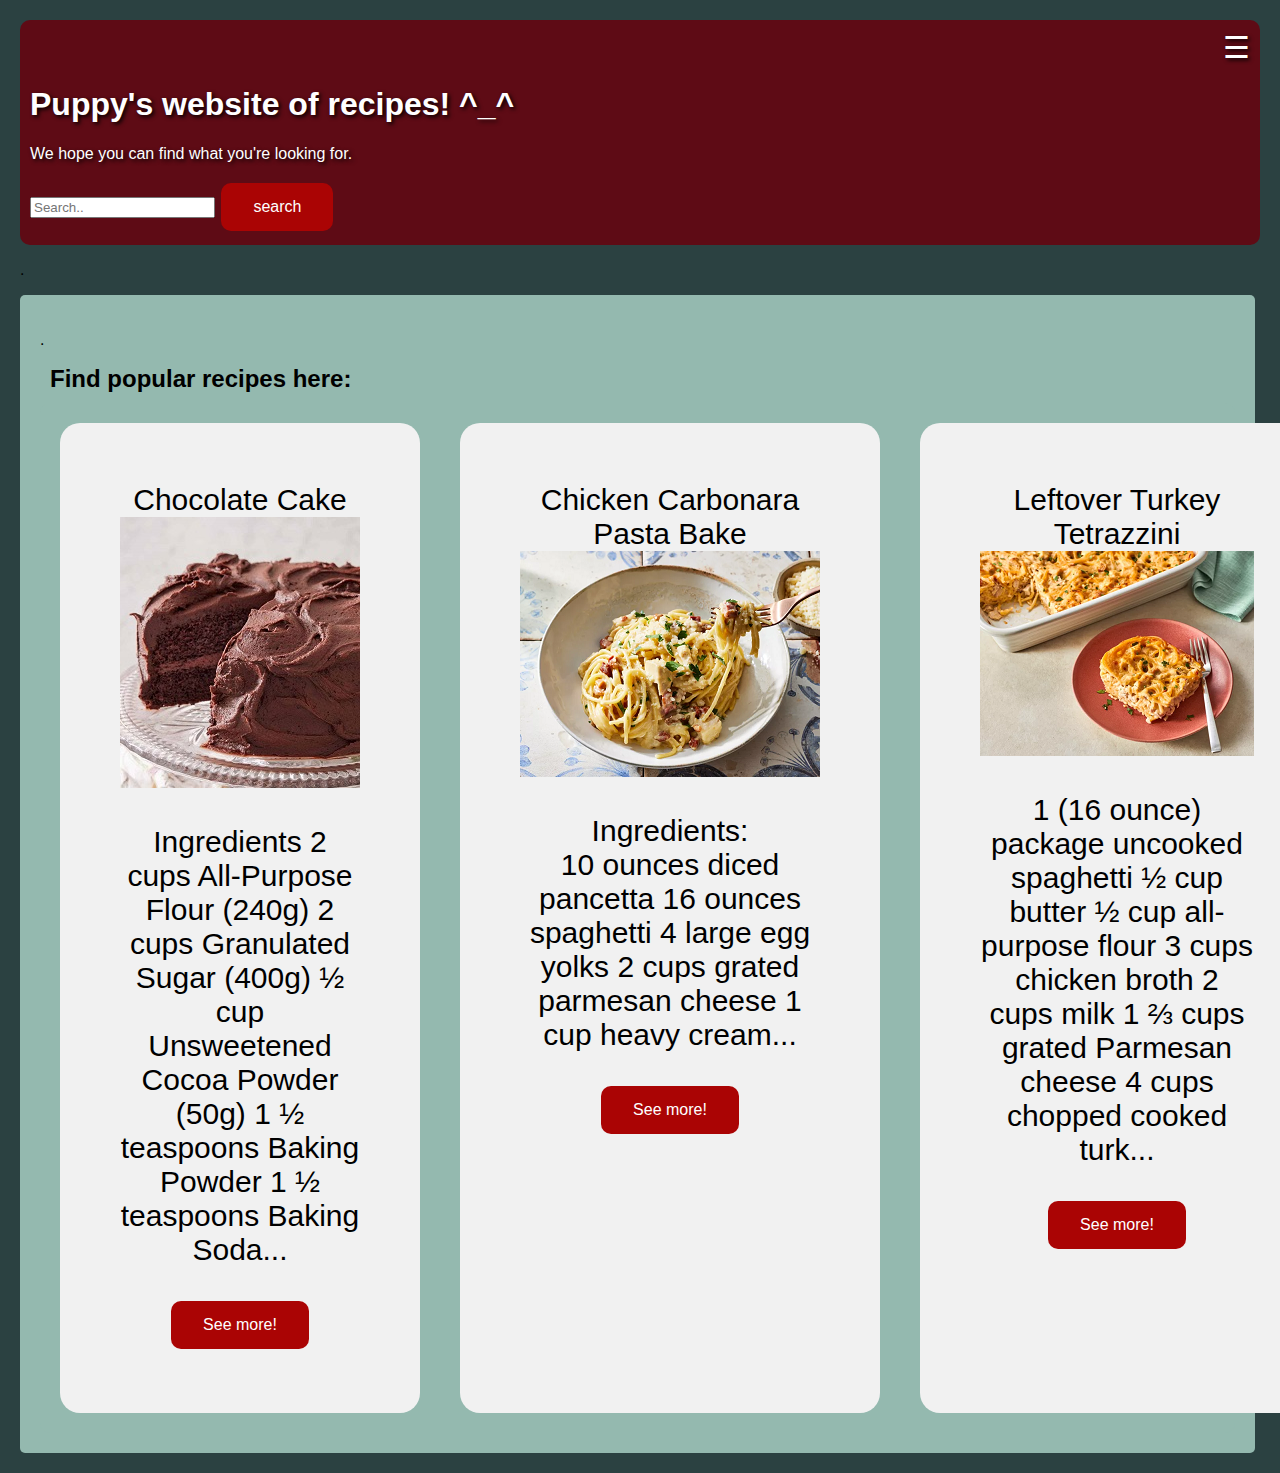
<file: index.html>
<!DOCTYPE html>
<html lang="en">
<head>
    <meta charset="UTF-8">
    <meta name="viewport" content="width=device-width, initial-scale=1.0">
    <link rel="stylesheet" href="style.css">
   
    <title>Recipes</title>
</head>
<body>
    <div class="FUCK-THIS">
<div id="mySidenav" class="sidenav">
    <a href="javascript:void(0)" class="closebtn" onclick="closeNav()">&times;</a>
    <a href="#Login" onclick="location.href='LoginPart.html'">Login</a>
    <a href="#Filter" onclick="location.href='Filter.html'">Filtering</a>
    <a href="#aboutUs" onclick="location.href= 'aboutUs.html'">About Us!</a>
    <a href="#Contact" onclick="location.href='Contact.html'">Contact</a>
  </div>
  </div>
    <header>
    
        <div class="FUCK-THIS">
        <span style="font-size:30px;cursor:pointer" onclick="openNav()">&#9776;</span>
        </div>
        <h1>Puppy's website of recipes! ^_^</h1>
        <p>We hope you can find what you're looking for.</p>
        <div id="search">
        <input type="text" placeholder="Search.." name="search-input">
        <button type="submit" class="search-button">search</button>
        </div>
        

    </header>
    <section>
        <p>.</p>
       
    </section>
    <script>
        function openNav() {
          document.getElementById("mySidenav").style.width = "250px";
        }
        
        function closeNav() {
          document.getElementById("mySidenav").style.width = "0";
        }
        
        </script>
       
       <section class="section1">
        <p>.</p>
        <h2>Find popular recipes here:</h2>
        <div class="flex-container">
            <div>Chocolate Cake
                <img src="Chocolate-Cake-R-Blog-1.jpg" alt="">
                <p>Ingredients
                    2 cups
                    All-Purpose Flour  (240g)
                    2 cups
                    Granulated Sugar  (400g)
                    ½ cup
                    Unsweetened Cocoa Powder  (50g)
                    1 ½ teaspoons
                    Baking Powder
                    1 ½ teaspoons
                    Baking Soda...
                    </p>
                <button id="myButton1" onclick="location.href='destination.html'">See more!</button>
            </div>
            <div>Chicken Carbonara Pasta Bake
                <img src="yumyummms.png" alt="">
                <p>Ingredients: 
                    <br>
                    10 ounces diced pancetta
                    16 ounces spaghetti
                    4 large egg yolks
                    2 cups grated parmesan cheese
                    1 cup heavy cream...
                </p>
                <button id="myButton2" onclick="location.href='destination2.html'">See more!</button>
            </div>
            <div>Leftover Turkey Tetrazzini
                <img src="yimm.png" alt="">
                <p>1 (16 ounce) package uncooked spaghetti
                    ½ cup butter
                    ½ cup all-purpose flour
                    3 cups chicken broth
                    2 cups milk
                    1 ⅔ cups grated Parmesan cheese
                    4 cups chopped cooked turk...</p>
                
                <button id="myButton2" onclick="location.href='destination3.html'">See more!</button>
            </div>
        </div>
        <script>
            document.getElementById("myButton1").onclick = function () {
    window.location.href = "destination.html";

    };
        </script>
       </section>
</body>
</html>
</file>
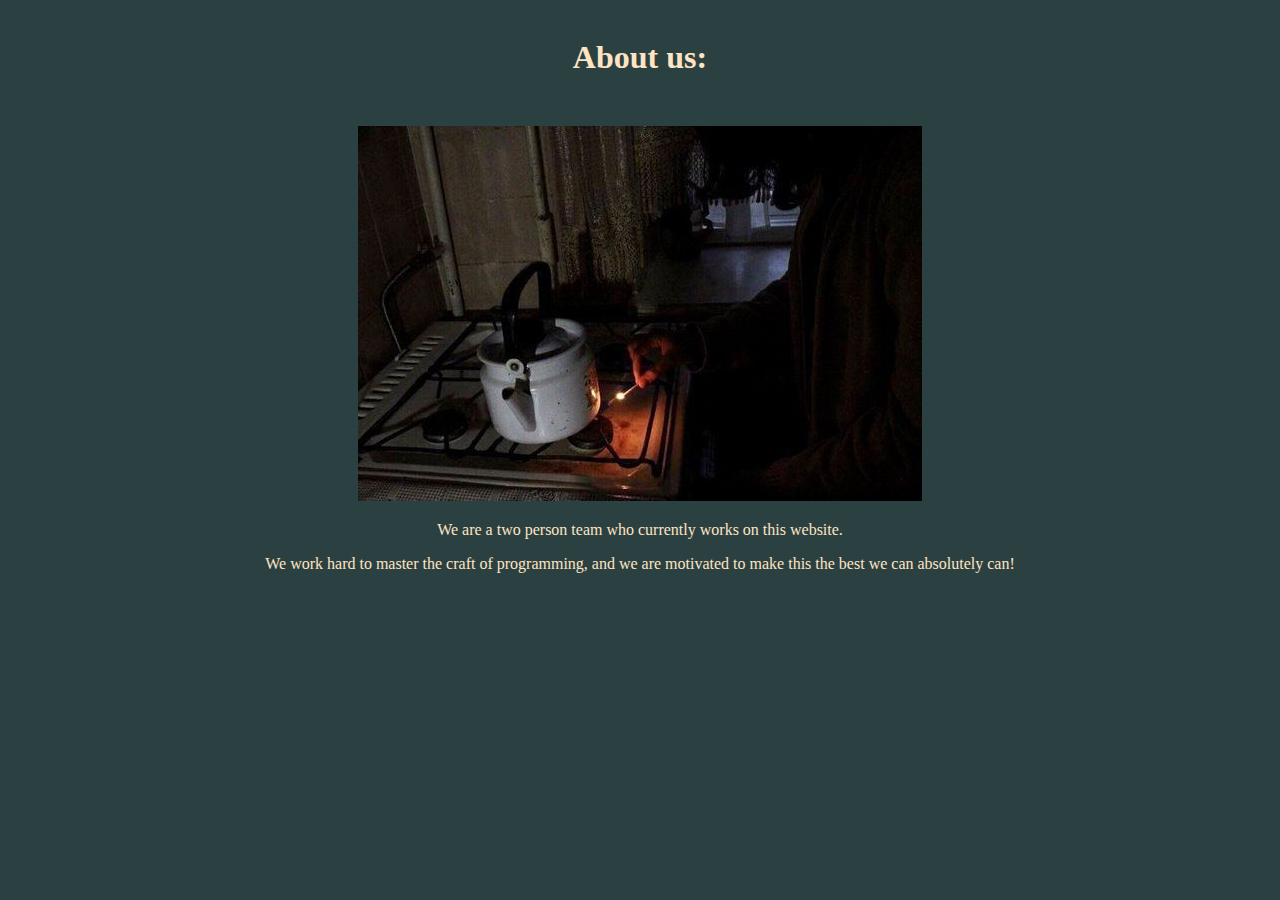
<file: aboutUs.html>
<!DOCTYPE html>
<html lang="en">
<head>
    <meta charset="UTF-8">
    <meta name="viewport" content="width=device-width, initial-scale=1.0">
    <link rel="stylesheet" href="aboutUs.css">
    <title>About us!</title>
</head>
<body>
    <header>
    <h1>About us:</h1>
    </header>
    <br>
    <img src="coolImage.jpg" alt="There should be an image here!!">
    <p>We are a two person team who currently works on this website.</p>
    <p>We work hard to master the craft of programming, and we are motivated to make this the best we can absolutely can!</p>
</body>
</html>
</file>
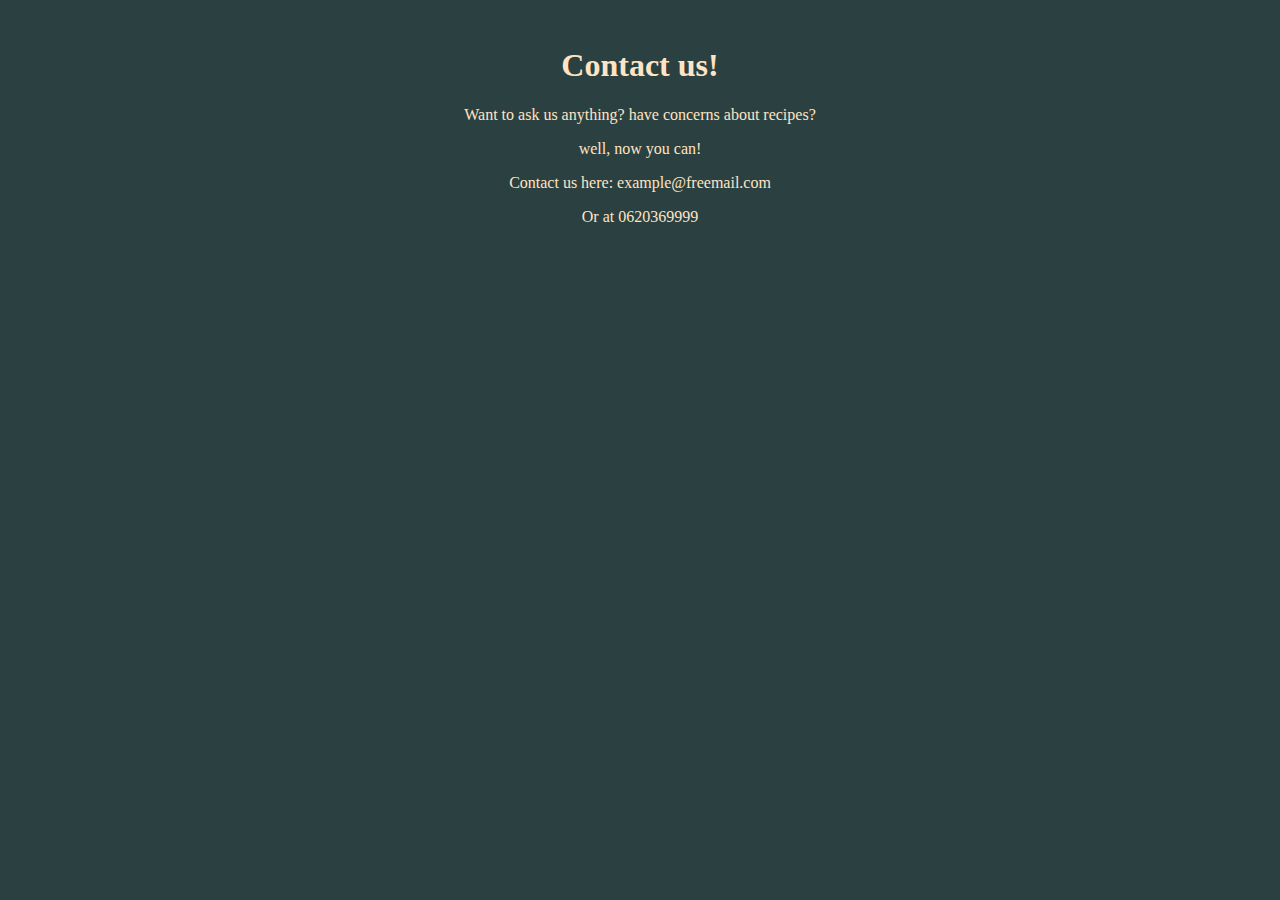
<file: Contact.html>
<!DOCTYPE html>
<html lang="en">
<head>
    <meta charset="UTF-8">
    <meta name="viewport" content="width=device-width, initial-scale=1.0">
    <link rel="stylesheet" href="contactUs.css">
    <title>Contact us</title>
</head>
<body>
    <br>
    <h1>Contact us!</h1>
   <p> Want to ask us anything? have concerns about recipes?</p>
    <p>well, now you can! </p>
    <p>Contact us here: example@freemail.com</p>
    <p>Or at 0620369999</p>
</body>
</html>
</file>
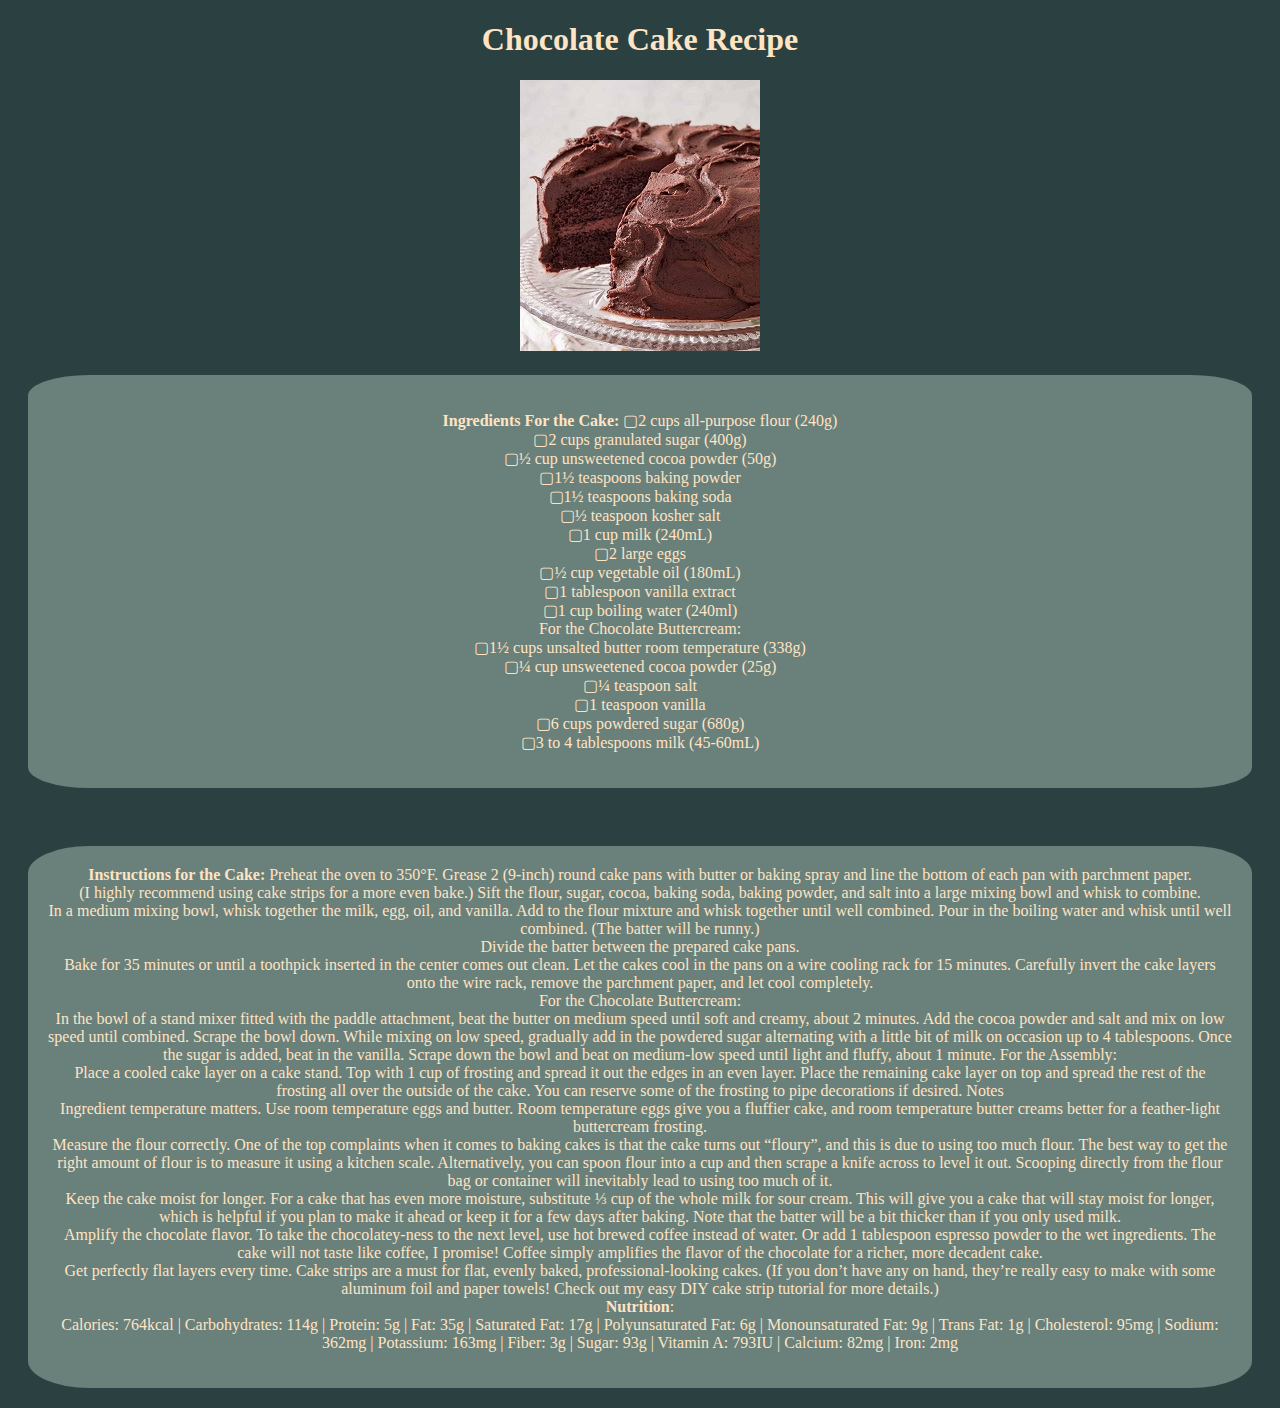
<file: destination.html>
<!DOCTYPE html>
<html lang="en">
<head>
    <meta charset="UTF-8">
    <meta name="viewport" content="width=device-width, initial-scale=1.0">
    <link rel="stylesheet" href="destination.css">
    <title>Document</title>
</head>
<body>
    <h1>Chocolate Cake Recipe</h1>
    <img src="Chocolate-Cake-R-Blog-1.jpg" alt="">
    <div id="ingredients">
    <section>
    <p> <b>Ingredients
        For the Cake:</b>
        ▢2 cups all-purpose flour (240g) <br>
        ▢2 cups granulated sugar (400g)<br>
        ▢½ cup unsweetened cocoa powder (50g)<br>
        ▢1½ teaspoons baking powder<br>
        ▢1½ teaspoons baking soda<br>
        ▢½ teaspoon kosher salt<br>
        ▢1 cup milk (240mL)<br>
        ▢2 large eggs<br>
        ▢½ cup vegetable oil (180mL)<br>
        ▢1 tablespoon vanilla extract<br>
        ▢1 cup boiling water (240ml)<br>
        For the Chocolate Buttercream:<br>
        ▢1½ cups unsalted butter room temperature (338g)<br>
        ▢¼ cup unsweetened cocoa powder (25g)<br>
        ▢¼ teaspoon salt<br>
        ▢1 teaspoon vanilla<br>
        ▢6 cups powdered sugar (680g)<br>
        ▢3 to 4 tablespoons milk (45-60mL)<br>
        </div>
    </section>
        <br>
        <section>
       <b>Instructions for the Cake: </b>
        Preheat the oven to 350°F. Grease 2 (9-inch) round cake pans with butter or baking spray and line the bottom of each pan with parchment paper. <br> (I highly recommend using cake strips for a more even bake.)
        Sift the flour, sugar, cocoa, baking soda, baking powder, and salt into a large mixing bowl and whisk to combine. <br>
        In a medium mixing bowl, whisk together the milk, egg, oil, and vanilla. Add to the flour mixture and whisk together until well combined. Pour in the boiling water and whisk until well combined. (The batter will be runny.) <br>
        Divide the batter between the prepared cake pans. <br>
        Bake for 35 minutes or until a toothpick inserted in the center comes out clean. Let the cakes cool in the pans on a wire cooling rack for 15 minutes. Carefully invert the cake layers onto the wire rack, remove the parchment paper, and let cool completely. <br>
        For the Chocolate Buttercream: <br>
        In the bowl of a stand mixer fitted with the paddle attachment, beat the butter on medium speed until soft and creamy, about 2 minutes. Add the cocoa powder and salt and mix on low speed until combined. Scrape the bowl down.
        While mixing on low speed, gradually add in the powdered sugar alternating with a little bit of milk on occasion up to 4 tablespoons. Once the sugar is added, beat in the vanilla. Scrape down the bowl and beat on medium-low speed until light and fluffy, about 1 minute.
        For the Assembly:
        <br>
        Place a cooled cake layer on a cake stand. Top with 1 cup of frosting and spread it out the edges in an even layer. Place the remaining cake layer on top and spread the rest of the frosting all over the outside of the cake. You can reserve some of the frosting to pipe decorations if desired.
        Notes
        <br>
        Ingredient temperature matters. Use room temperature eggs and butter. Room temperature eggs give you a fluffier cake, and room temperature butter creams better for a feather-light buttercream frosting.
        <br>
        Measure the flour correctly. One of the top complaints when it comes to baking cakes is that the cake turns out “floury”, and this is due to using too much flour. The best way to get the right amount of flour is to measure it using a kitchen scale. Alternatively, you can spoon flour into a cup and then scrape a knife across to level it out. Scooping directly from the flour bag or container will inevitably lead to using too much of it. <br>

        Keep the cake moist for longer. For a cake that has even more moisture, substitute ⅓ cup of the whole milk for sour cream. This will give you a cake that will stay moist for longer, which is helpful if you plan to make it ahead or keep it for a few days after baking. Note that the batter will be a bit thicker than if you only used milk. <br>
        Amplify the chocolate flavor. To take the chocolatey-ness to the next level, use hot brewed coffee instead of water. Or add 1 tablespoon espresso powder to the wet ingredients. The cake will not taste like coffee, I promise! Coffee simply amplifies the flavor of the chocolate for a richer, more decadent cake. <br>
        Get perfectly flat layers every time. Cake strips are a must for flat, evenly baked, professional-looking cakes. (If you don’t have any on hand, they’re really easy to make with some aluminum foil and paper towels! Check out my easy DIY cake strip tutorial for more details.) <br>
        <b>Nutrition</b>:
        <br>
        Calories: 764kcal | Carbohydrates: 114g | Protein: 5g | Fat: 35g | Saturated Fat: 17g | Polyunsaturated Fat: 6g | Monounsaturated Fat: 9g | Trans Fat: 1g | Cholesterol: 95mg | Sodium: 362mg | Potassium: 163mg | Fiber: 3g | Sugar: 93g | Vitamin A: 793IU | Calcium: 82mg | Iron: 2mg</p>
    </section>
</body>
</html>
</file>
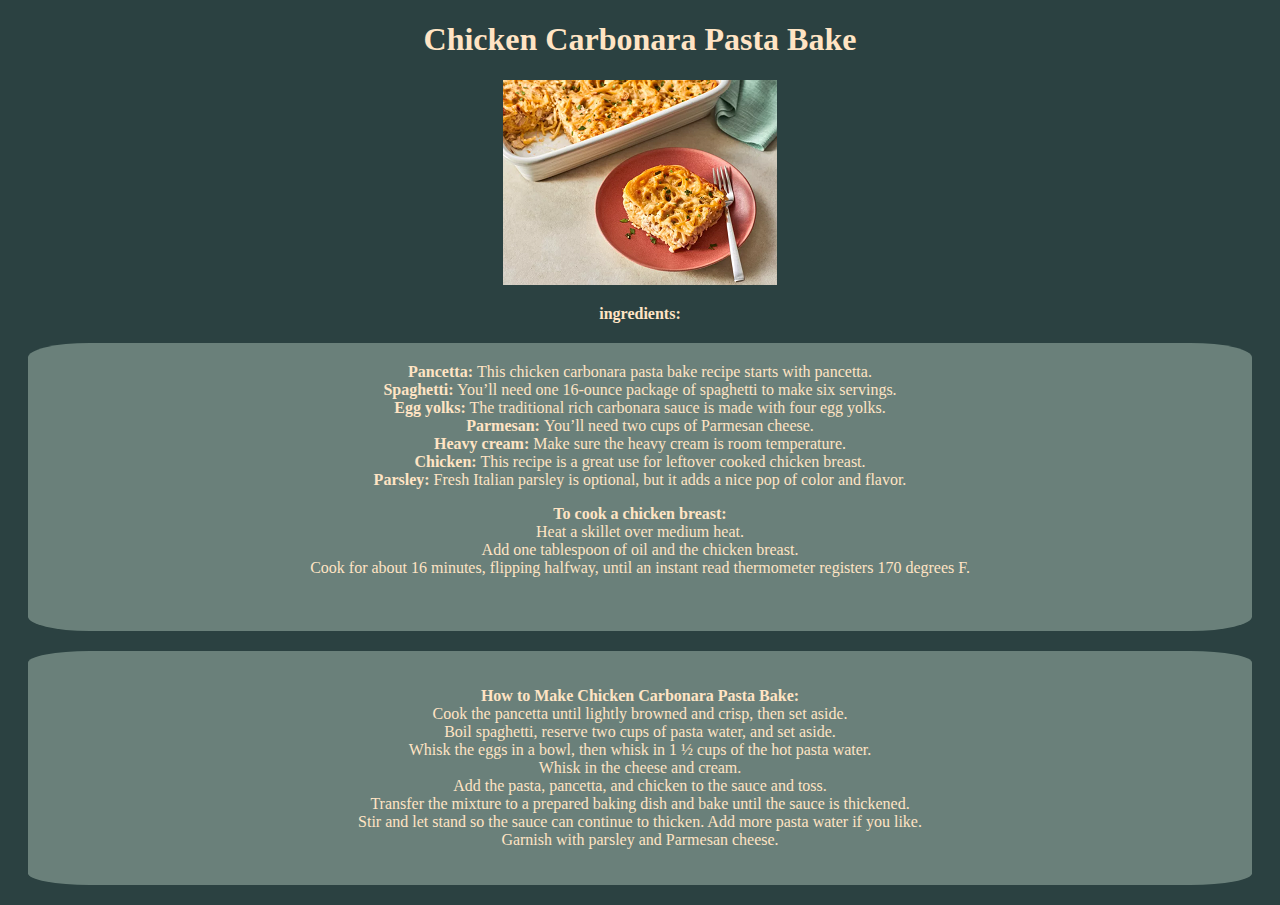
<file: destination2.html>
<!DOCTYPE html>
<html lang="en">
<head>
    <meta charset="UTF-8">
    <meta name="viewport" content="width=device-width, initial-scale=1.0">
    <link rel="stylesheet" href="destination2.css">
    <title>Document</title>
</head>
<body>
    <h1>Chicken Carbonara Pasta Bake</h1>
    <img src="yimm.png" alt="">
    <p>
       <b> ingredients: </b>
        <br>
        <section>
<b>Pancetta: </b>This chicken carbonara pasta bake recipe starts with pancetta. <br>
<b>Spaghetti:</b> You’ll need one 16-ounce package of spaghetti to make six servings. <br>
<b>Egg yolks:</b> The traditional rich carbonara sauce is made with four egg yolks.<br>
<b>Parmesan: </b>You’ll need two cups of Parmesan cheese. <br>
<b>Heavy cream:</b> Make sure the heavy cream is room temperature. <br>
<b>Chicken:</b> This recipe is a great use for leftover cooked chicken breast. <br>
<b>Parsley: </b>Fresh Italian parsley is optional, but it adds a nice pop of color and flavor. <br>
<p><b>To cook a chicken breast: </b>
<br>
    Heat a skillet over medium heat. <br>
    Add one tablespoon of oil and the chicken breast. <br>
    Cook for about 16 minutes, flipping halfway, until an instant read thermometer registers 170 degrees F. </p>
  <br>
</section>
<section>
    <p>
        <b>How to Make Chicken Carbonara Pasta Bake:</b>
        <br>
        Cook the pancetta until lightly browned and crisp, then set aside. <br>
        Boil spaghetti, reserve two cups of pasta water, and set aside. <br>
        Whisk the eggs in a bowl, then whisk in 1 ½ cups of the hot pasta water.  <br>
        Whisk in the cheese and cream. <br>
        Add the pasta, pancetta, and chicken to the sauce and toss. <br>
        Transfer the mixture to a prepared baking dish and bake until the sauce is thickened. <br>
        Stir and let stand so the sauce can continue to thicken. Add more pasta water if you like. <br>
        Garnish with parsley and Parmesan cheese. <br>
    </p>
    </p>
</section>
</body>
</html>
</file>
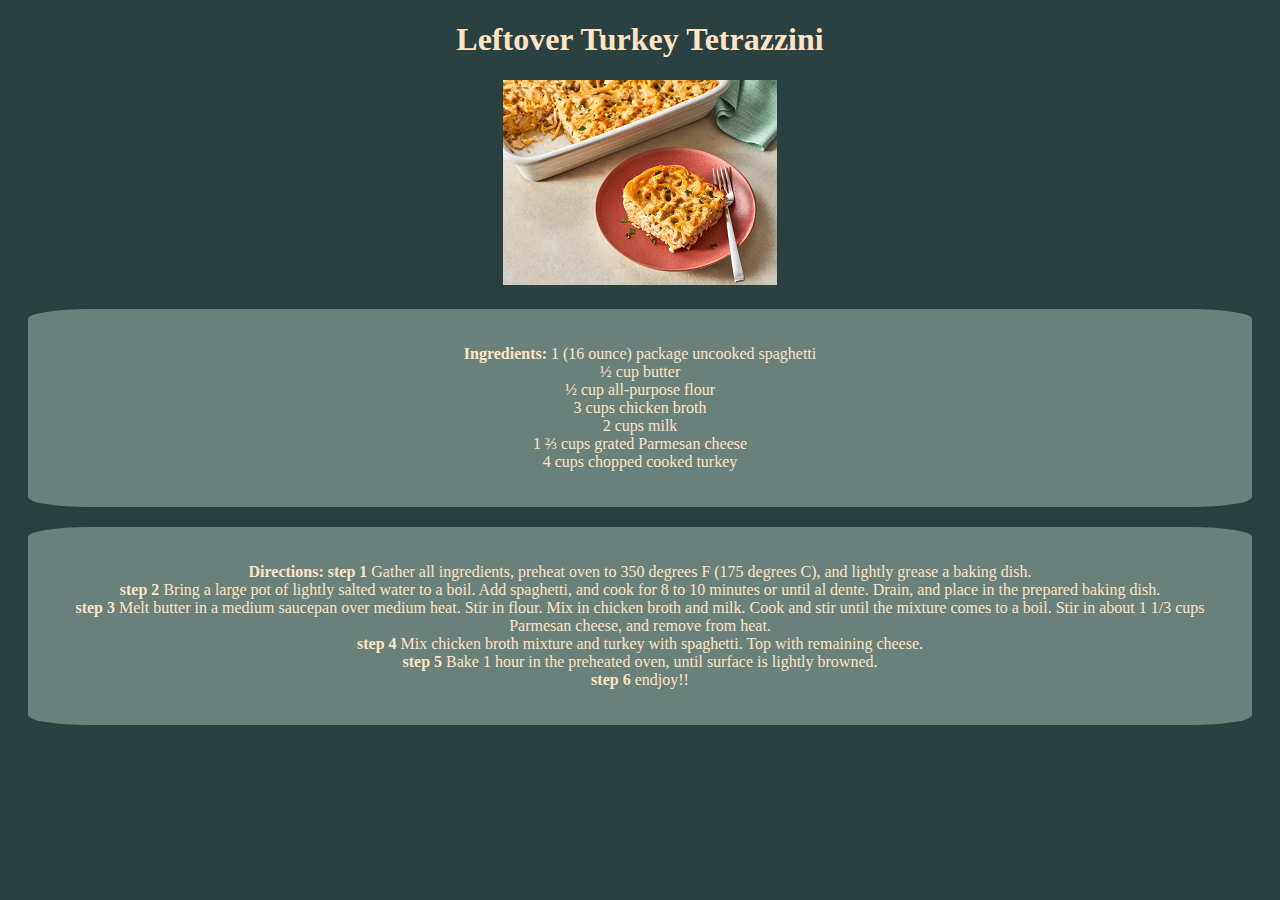
<file: destination3.html>
<!DOCTYPE html>
<html lang="en">
<head>
    <meta charset="UTF-8">
    <meta name="viewport" content="width=device-width, initial-scale=1.0">
    <link rel="stylesheet" href="destination3.css">
    <title>Document</title>
</head>
<body>
    <h1>Leftover Turkey Tetrazzini</h1>
    <img src="yimm.png" alt="">
    <section>
    <p>
        <b>Ingredients:</b>
        1 (16 ounce) package uncooked spaghetti <br>
        ½ cup butter <br>
        ½ cup all-purpose flour <br>
        3 cups chicken broth <br>
        2 cups milk <br>
        1 ⅔ cups grated Parmesan cheese <br>
        4 cups chopped cooked turkey <br>
    </p>
    </section>
    <section>
        <p>
            <b>Directions:</b>
            <b> step 1</b>
            Gather all ingredients, preheat oven to 350 degrees F (175 degrees C), and lightly grease a baking dish.
            <br>
            <b> step 2</b>
            Bring a large pot of lightly salted water to a boil. Add spaghetti, and cook for 8 to 10 minutes or until al dente. Drain, and place in the prepared baking dish.
            <br>
            <b> step 3</b>
            Melt butter in a medium saucepan over medium heat. Stir in flour. Mix in chicken broth and milk. Cook and stir until the mixture comes to a boil. Stir in about 1 1/3 cups Parmesan cheese, and remove from heat.
            <br>
            <b> step 4</b>
            Mix chicken broth mixture and turkey with spaghetti. Top with remaining cheese.
            <br>
            <b> step 5</b>
            Bake 1 hour in the preheated oven, until surface is lightly browned.
            <br>
           <b> step 6</b>
            endjoy!!

        </p>
    </section>
</body>
</html>
</file>
<file: style.css>
body {
    margin: 20px;
    font-family: "Lato", sans-serif;
    background-color:#2B4141;
  }
  
  .sidenav {
    height: 100%;
    width: 0;
    position: fixed;
    z-index: 1;
    top: 0;
    right: 0;
    background-color: #1A2727;
    overflow-x: hidden;
    transition: 0.5s;
    padding-top: 60px;
  }
  
  .sidenav a {
    padding: 8px 8px 8px 32px;
    text-decoration: none;
    font-size: 25px;
    color: #000000;
    display: block;
    transition: 0.3s;
  }
  
  .sidenav a:hover {
    color: #f1f1f1;
  }
  
  .sidenav .closebtn {
    position: absolute;
    top: 0;
    right: 25px;
    font-size: 36px;
    margin-left: 50px;
  }
  
  @media screen and (max-height: 450px) {
    .sidenav {padding-top: 15px;}
    .sidenav a {font-size: 18px;}
  }

.FUCK-THIS {
    text-align: right;
}
@media (max-width: 768px) {
    .sidebar {
        display: none;
    }
    .content {
        margin-right: 0;
    }
}

.section1 {
    padding: 20px;
    margin-right: 5px;
    background-color: #94B9AF;
    border-radius: 5px;
}

.flex-container {
    display: flex;
    text-align: center;
    background-color: #94B9AF;
    border-radius: 10px;
    size: 70px;
    justify-content: space-around;
    
  }
  .flex-container > img {
    width: 100px;
    height: auto;
  }
  .flex-container > p {
    size: 5px;
  }
  
  .flex-container > div {
    background-color: #f1f1f1;
    margin: 20px;
    padding: 60px;
    font-size: 30px;
    border-radius: 20px;
    width: 400;
    height: 300;
    justify-content: space-around;
    
  }

.section1 > h2 {
    margin: 10px;
}
button {
    background-color: #aa0404;
  border: none;
  color: white;
  padding: 15px 32px;
  text-align: center;
  text-decoration: none;
  display: inline-block;
  font-size: 16px;
  margin: 4px 2px;
  cursor: pointer;
  border-radius: 10px;
}
header{ 
    padding: 10px;
    border-radius: 10px;
    background-color: #5E0B15 ;
    color: white;
    text-shadow: 2px 2px 4px rgba(0, 0, 0, 1);
    
}

.search-button {
    size: 5px;
}
</file>
<file: aboutUs.css>
body {
    background-color:#2B4141 ;
    color:bisque;
    text-align: center;
}
header {
    padding: 10px;
}
</file>
<file: contactUs.css>
body {
    background-color:#2B4141 ;
    color:bisque;
    text-align: center;
}
</file>
<file: destination.css>
body {
    background-color:#2B4141 ;
    color:bisque;
    text-align: center;
}
header {
    padding: 10px;
}
section {
    margin: 20px;
    background-color: #6a807a ;
    border-radius: 5%;
    padding: 20px;
}
</file>
<file: destination2.css>
body {
    background-color:#2B4141 ;
    color:bisque;
    text-align: center;
}
header {
    padding: 10px;
}
section {
    margin: 20px;
    background-color: #6a807a ;
    border-radius: 5%;
    padding: 20px;
}
</file>
<file: destination3.css>
body {
    background-color:#2B4141 ;
    color:bisque;
    text-align: center;
}
header {
    padding: 10px;
}
section {
    margin: 20px;
    background-color: #6a807a ;
    border-radius: 5%;
    padding: 20px;
}
</file>
